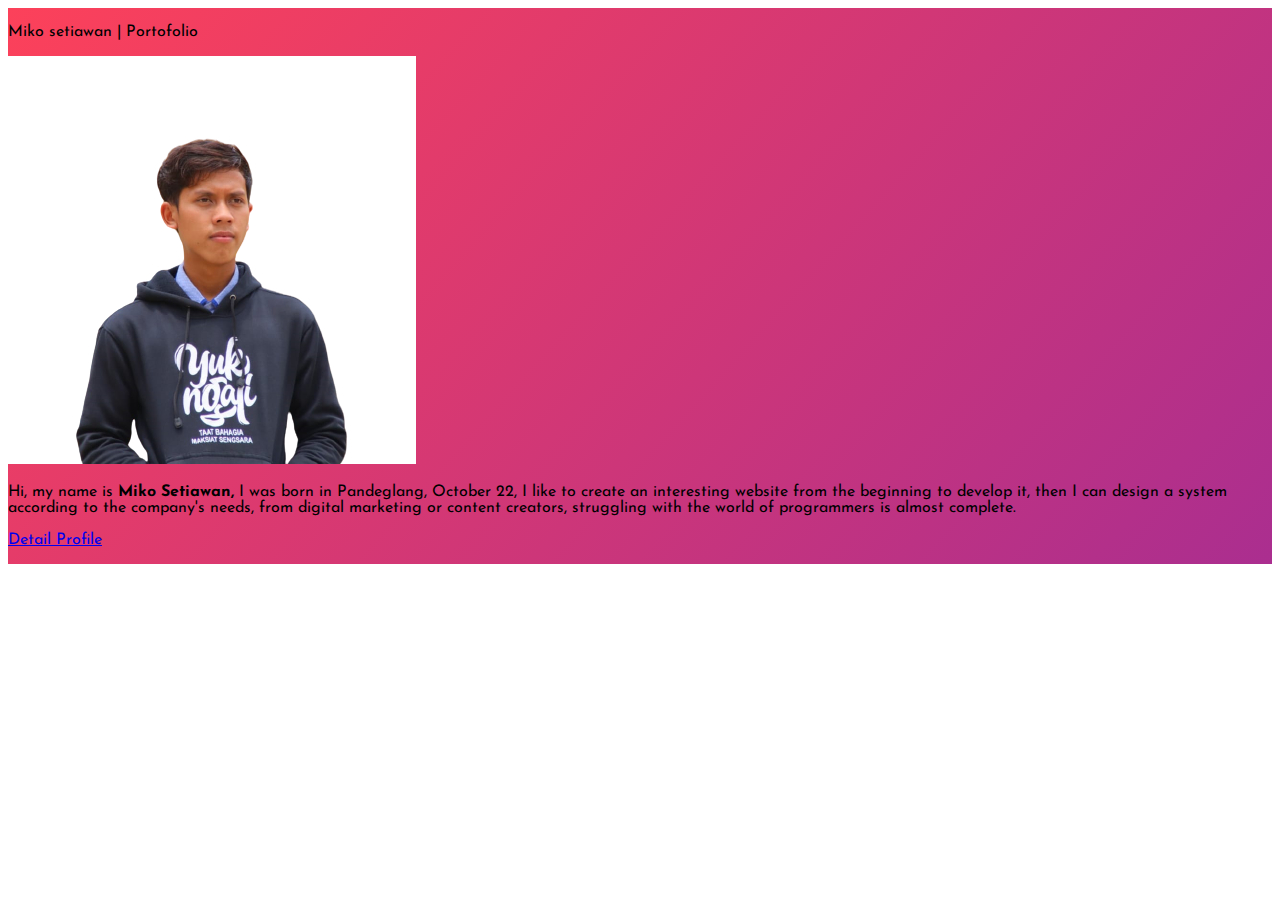
<file: index.html>
<!DOCTYPE html>
<html lang="en">

<head>
    <meta charset="UTF-8">
    <meta http-equiv="X-UA-Compatible" content="IE=edge">
    <meta name="viewport" content="width=device-width, initial-scale=1.0">
    <title>Wellcome! Myportofolio</title>

    <link rel="stylesheet" href="main.css">
    <link href="https://fonts.googleapis.com/css?family=Josefin+Sans" rel="stylesheet">

    <link href="https://cdn.jsdelivr.net/npm/bootstrap@5.2.2/dist/css/bootstrap.min.css" rel="stylesheet"
        integrity="sha384-Zenh87qX5JnK2Jl0vWa8Ck2rdkQ2Bzep5IDxbcnCeuOxjzrPF/et3URy9Bv1WTRi" crossorigin="anonymous">
    <script src="https://cdn.jsdelivr.net/npm/bootstrap@5.2.2/dist/js/bootstrap.bundle.min.js"
        integrity="sha384-OERcA2EqjJCMA+/3y+gxIOqMEjwtxJY7qPCqsdltbNJuaOe923+mo//f6V8Qbsw3"
        crossorigin="anonymous"></script>

</head>

<body>


    <!-- Background & animion & navbar & title -->
    <div class="container-fluid">
        <div class="row">
            <!-- Background animtion-->
            <div class="background">
                <div class="col-lg-12 text-center py-1">
                    <p class="text-white">Miko setiawan | Portofolio</p>
                </div>
                <div class="cube"></div>
                <div class="cube"></div>
                <div class="cube"></div>
                <div class="cube"></div>
                <div class="cube"></div>
                <div class="row mx-auto py-3 my-3 text-center text-white fs-5">
                    <div class="col-lg-12 px-5">
                        <img src="detail/assets/img/pp.jpg" class="w-25 py-3 rounded-circle" alt="mikosetiawan">
                        <p>Hi, my name is <b>Miko Setiawan,</b> I was born in Pandeglang,
                            October 22,
                            I like to create an interesting website from the beginning to develop it, then I can design
                            a
                            system according to the company's needs, from digital marketing or content creators,
                            struggling
                            with the world of programmers is almost complete. </p>

                        <p><a class="btn btn-warning fs-5 my-3" href="detail/index.html">Detail Profile</a></p>
                    </div>
                </div>
            </div>
        </div>
    </div>

</body>

</html>
</file>
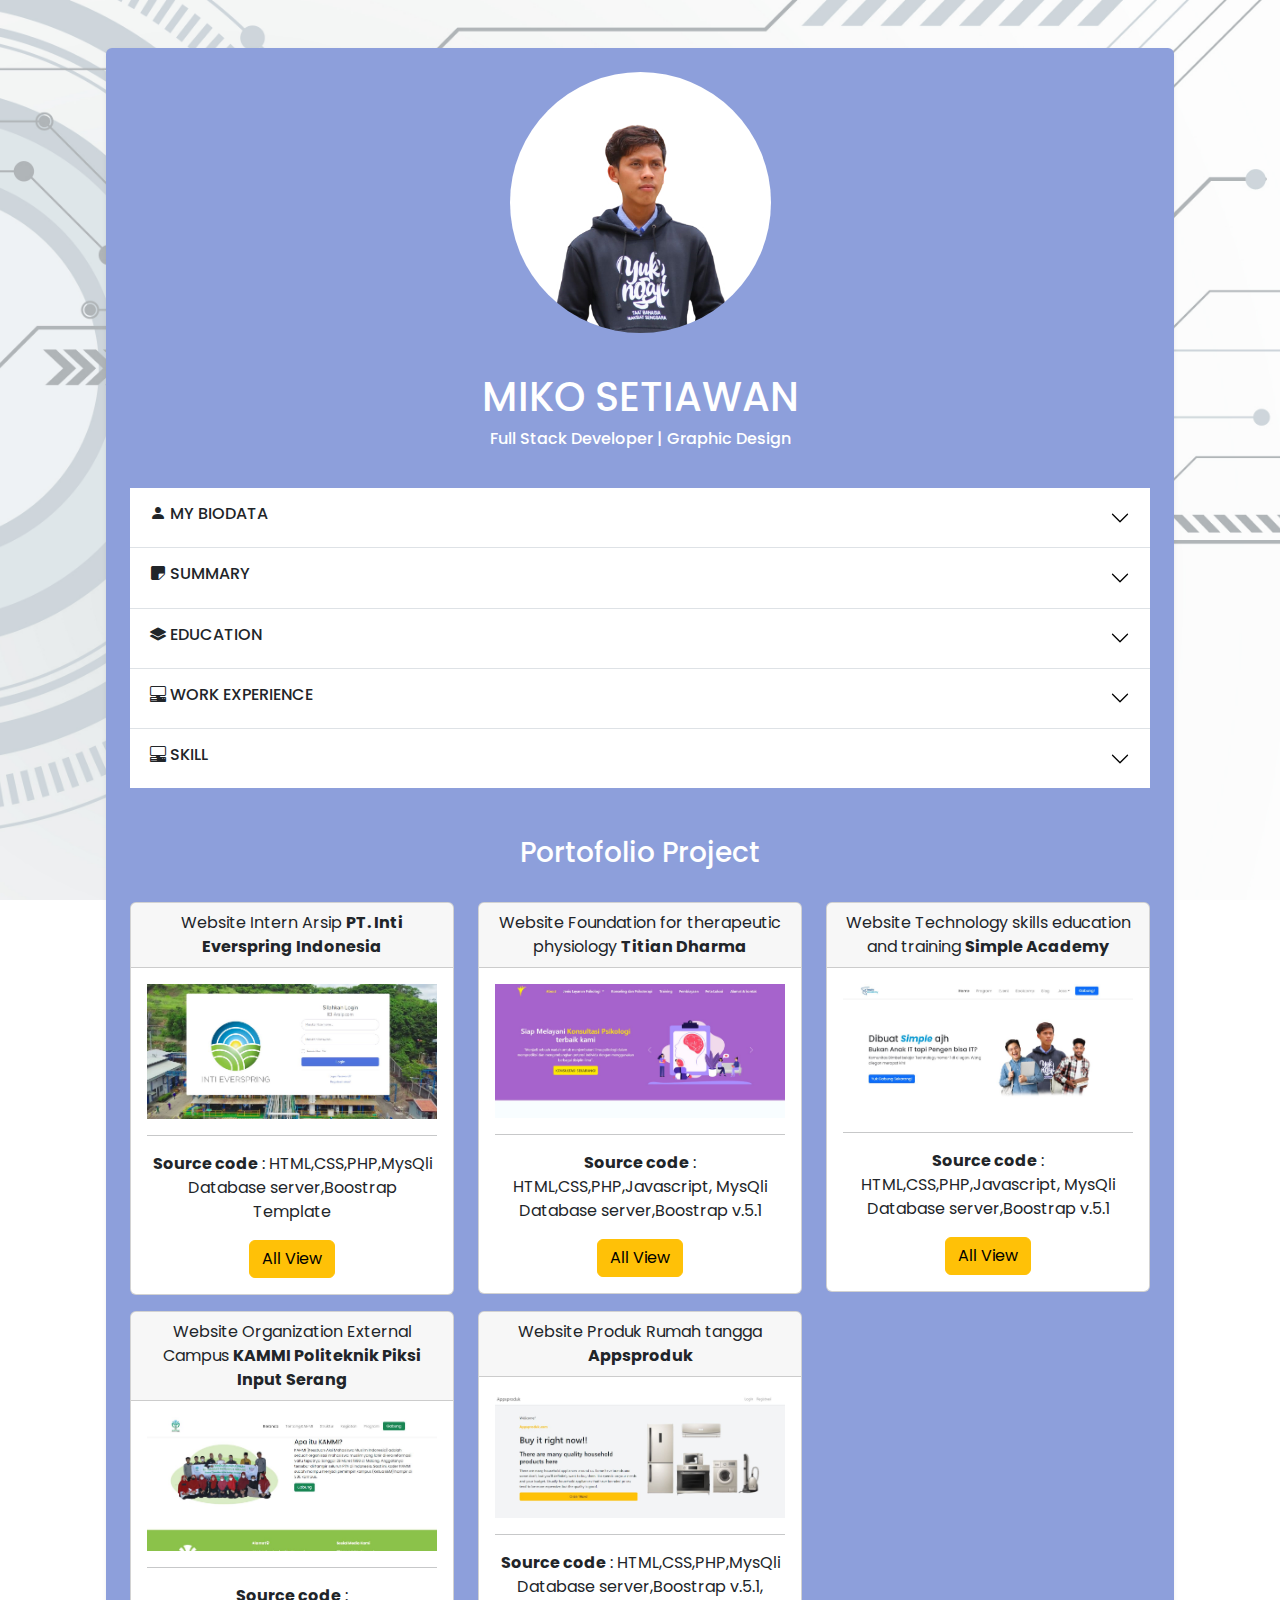
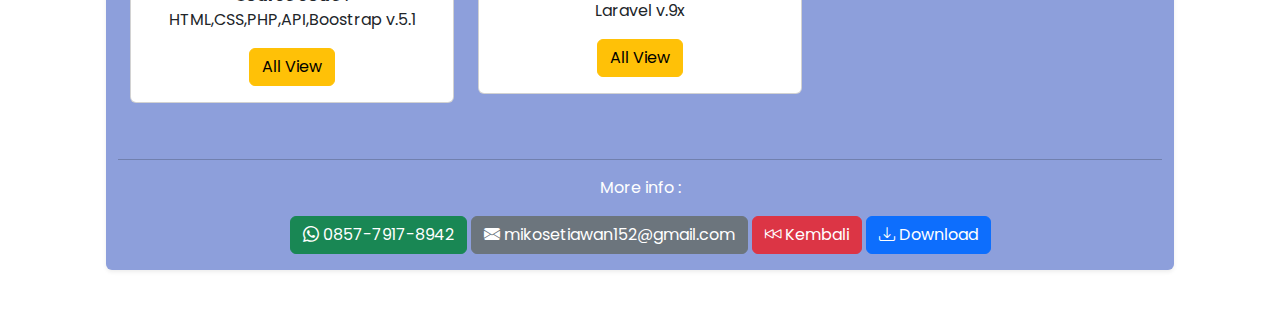
<file: detail/index.html>
<!DOCTYPE html>
<html lang="en">

<head>
    <meta charset="UTF-8">
    <meta http-equiv="X-UA-Compatible" content="IE=edge">
    <meta name="viewport" content="width=device-width, initial-scale=1.0">
    <title>Portofolio Detail | Miko setiawan</title>

    <!-- FONT  -->
    <link rel="preconnect" href="https://fonts.googleapis.com">
    <link rel="preconnect" href="https://fonts.gstatic.com" crossorigin>
    <link
        href="https://fonts.googleapis.com/css2?family=Poppins:ital,wght@0,100;0,400;0,500;0,600;0,700;1,100;1,400;1,500;1,600;1,700&display=swap"
        rel="stylesheet">

    <!-- ICON -->
    <link rel="stylesheet" href="https://cdn.jsdelivr.net/npm/bootstrap-icons@1.9.1/font/bootstrap-icons.css">

    <!-- CSS Boostrap -->
    <link rel="stylesheet" href="assets/css/bootstrap.min.css">
    <link rel="stylesheet" href="assets/css/main.css">


</head>

<body>
    <div class="container py-5 px-5">
        <div class="row text-center bg-color02 rounded shadow-sm">
            <div class="col-lg-12">
                <div class="col py-4">
                    <img src="assets/img/pp.jpg" alt="" class="w-25 rounded-circle">
                </div>
                <div class="col text-white py-3">
                    <h1>MIKO SETIAWAN</h1>
                    <h6>Full Stack Developer | Graphic Design</h6>
                </div>
            </div>
            <div class="row mx-auto py-3">
                <div class="col-lg-12">
                    <div class="accordion accordion-flush" id="accordionFlushExample">
                        <!-- MYBIODATA -->
                        <div class="accordion-item">
                            <h2 class="accordion-header" id="flush-headingOne">
                                <button class="accordion-button collapsed" type="button" data-bs-toggle="collapse"
                                    data-bs-target="#flush-collapseOne" aria-expanded="false"
                                    aria-controls="flush-collapseOne">
                                    <h6 class="bi bi-person-fill"> MY BIODATA</h6>
                                </button>
                            </h2>
                            <div id="flush-collapseOne" class="accordion-collapse collapse"
                                aria-labelledby="flush-headingOne" data-bs-parent="#accordionFlushExample">
                                <div class="accordion-body text-start">
                                    <ul>
                                        <p class="bi bi-person-fill"> Miko setiawan</p>
                                        <p class="bi bi-calendar-fill"> Pandeglang, 22 October 2001</p>
                                        <p class="bi bi-geo-alt-fill"> Jalan Raya Bojonegara No.8, Desa Tunggak,
                                            Kertasana, Kec. Bojonegara, Kabupaten Serang, Banten 42454 <i>(Domicile)</i>
                                        </p>
                                        <p class="bi bi-telephone-fill"> +62857-7917-8942</p>
                                        <p class="bi bi-envelope-fill"> mikosetiawan152@gmail.com</p>
                                        <p class="bi bi-linkedin"> www.linkedin.com/mikosetiawan <a
                                                href="https://www.linkedin.com/in/miko-setiawan-3213661b0/"
                                                class="btn btn-success btn-sm">Lihat</a></p>
                                        <p class="bi bi-github"> github.com/mikosetiawan <a
                                                href="https://github.com/mikosetiawan"
                                                class="btn btn-warning btn-sm">Lihat</a></p>
                                        <p class="bi bi-browser-chrome"> bit.ly/simple-academy <a
                                                href="https://bit.ly/simple-academy"
                                                class="btn btn-primary btn-sm">Lihat</a></p>
                                    </ul>
                                </div>
                            </div>
                        </div>
                        <!-- SUMMARY -->
                        <div class="accordion-item">
                            <h2 class="accordion-header" id="flush-headingTwo">
                                <button class="accordion-button collapsed" type="button" data-bs-toggle="collapse"
                                    data-bs-target="#flush-collapseTwo" aria-expanded="false"
                                    aria-controls="flush-collapseTwo">
                                    <h6 class="bi bi-sticky-fill"> SUMMARY</h6>
                                </button>
                            </h2>
                            <div id="flush-collapseTwo" class="accordion-collapse collapse"
                                aria-labelledby="flush-headingTwo" data-bs-parent="#accordionFlushExample">
                                <div class="accordion-body text-start">
                                    <ul>
                                        <p>Hi, my name is Miko Setiawan, I was born in Pandeglang, October 22, I like to
                                            create an interesting website from the beginning to develop it, then I can
                                            design a system according to the company's needs, from digital marketing or
                                            content creators, struggling with the world of programmers is almost
                                            complete. 2 years running. and the world of design 2 years too, I am a
                                            person who likes challenges, confidence and thoroughness, high enthusiasm,
                                            the main capital that I develop, because I want to grow and develop.</p>
                                    </ul>
                                </div>
                            </div>
                        </div>
                        <!-- EDUCATION -->
                        <div class="accordion-item">
                            <h2 class="accordion-header" id="flush-headingTri">
                                <button class="accordion-button collapsed" type="button" data-bs-toggle="collapse"
                                    data-bs-target="#flush-collapseTri" aria-expanded="false"
                                    aria-controls="flush-collapseTri">
                                    <h6 class="bi bi-layers-fill"> EDUCATION</h6>
                                </button>
                            </h2>
                            <div id="flush-collapseTri" class="accordion-collapse collapse"
                                aria-labelledby="flush-headingTri" data-bs-parent="#accordionFlushExample">
                                <div class="accordion-body text-start">
                                    <ul>
                                        <p class="bi bi-house-door-fill"> SD Negeri 2 Manggung Jaya 2</p>
                                        <p class="bi bi-house-door-fill"> SMP Negeri 3 Cipeucang</p>
                                        <p class="bi bi-house-door-fill"> SMK Negeri 4 Pandeglang <b>(Rekayasa
                                                Perangkant Lunak <i>RPL</i> )</b></p>
                                        <p class="bi bi-house-door-fill"> Politeknik Piksi Input Serang <b>(D3
                                                Management Informatika)</b></p>
                                    </ul>
                                </div>
                            </div>
                        </div>
                        <!-- WORK EXPERIENCE -->
                        <div class="accordion-item">
                            <h2 class="accordion-header" id="flush-headingFor">
                                <button class="accordion-button collapsed" type="button" data-bs-toggle="collapse"
                                    data-bs-target="#flush-collapseFor" aria-expanded="false"
                                    aria-controls="flush-collapseFor">
                                    <h6 class="bi bi-pc-display-horizontal"> WORK EXPERIENCE</h6>
                                </button>
                            </h2>
                            <div id="flush-collapseFor" class="accordion-collapse collapse"
                                aria-labelledby="flush-headingFor" data-bs-parent="#accordionFlushExample">
                                <div class="accordion-body text-start">
                                    <ul>
                                        <h6>- Web Developer -</h6>
                                        <li>Junior Web Developer <b>PT. Inti Everspring Indonesia</b></li>
                                        <li>Full Stack Developer <b>Simple Academy</b></li>
                                        <li>Front End Developer <b>Yayasan Titian Dharma</b></li>
                                        <hr>
                                        <h6>- Graphic Design -</h6>
                                        <li>Dexprint/Op Design <b>PT. Putra Tanjung Jaya / Extra Print</b></li>
                                        <li>Design Graphic <b>Wajada Print</b></li>
                                        <li>Digital Marketing/Content Creator <b>RM. Kondang Roso</b></li>
                                        <li>Content Creator/Freelance <b>Mom's Bakery</b></li>
                                    </ul>
                                </div>
                            </div>
                        </div>
                        <!-- SKILL -->
                        <div class="accordion-item">
                            <h2 class="accordion-header" id="flush-headingFive">
                                <button class="accordion-button collapsed" type="button" data-bs-toggle="collapse"
                                    data-bs-target="#flush-collapseFive" aria-expanded="false"
                                    aria-controls="flush-collapseFive">
                                    <h6 class="bi bi-pc-display-horizontal"> SKILL</h6>
                                </button>
                            </h2>
                            <div id="flush-collapseFive" class="accordion-collapse collapse"
                                aria-labelledby="flush-headingFive" data-bs-parent="#accordionFlushExample">
                                <div class="accordion-body text-start">
                                    <ul>
                                        <h6>- Programming Languange -</h6>
                                        <li>HTML</li>
                                        <li>CSS</li>
                                        <li>PHP</li>
                                        <li>Javascript</li>
                                        <li>Framework Boostrap</li>
                                        <li><i>In the process of learnings Laravel</i></li>
                                        <hr>
                                        <h6>- Graphic Design -</h6>
                                        <li>Adobe Photoshop</li>
                                        <li>Adobe Ilustrator</li>
                                        <li>After Effect</li>
                                        <li>CorelDraw</li>
                                        <li>Canva</li>
                                        <li>Photopea</li>
                                        <hr>
                                        <h6>- Microsoft Office -</h6>
                                        <li>Ms. Word</li>
                                        <li>Ms. Excel</li>
                                        <li>Ms. PowerPoint</li>
                                        <li>Ms. Access</li>
                                        <li>Ms. Pubhliser</li>
                                    </ul>
                                </div>
                            </div>
                        </div>
                    </div>
                </div>
            </div>
            <div class="row mx-auto py-3">
                <h3 class="text-white py-3">Portofolio Project</h3>
                <div class="col-lg-4 card-center py-2">
                    <div class="card">
                        <div class="card-header">
                            Website Intern Arsip <b>PT. Inti Everspring Indonesia</b>
                        </div>
                        <div class="card-body">
                            <img src="assets/img/iei-arsip.JPG" class="w-100" alt="">
                            <hr>
                            <p><b>Source code</b> : HTML,CSS,PHP,MysQli Database server,Boostrap Template</p>
                            <a href="assets/detail/viewImage.html" class="btn btn-warning" target="_blank">All View</a>
                        </div>
                    </div>
                </div>
                <div class="col-lg-4 card-center py-2">
                    <div class="card">
                        <div class="card-header">
                            Website Foundation for therapeutic physiology <b>Titian Dharma</b>
                        </div>
                        <div class="card-body">
                            <img src="assets/img/titian-dharma.JPG" class="w-100" alt="">
                            <hr>
                            <p><b>Source code</b> : HTML,CSS,PHP,Javascript, MysQli Database server,Boostrap v.5.1</p>
                            <a href="assets/detail/viewImage.html" class="btn btn-warning" target="_blank">All View</a>
                        </div>
                    </div>
                </div>
                <div class="col-lg-4 card-center py-2">
                    <div class="card">
                        <div class="card-header">
                            Website Technology skills education and training <b>Simple Academy</b>
                        </div>
                        <div class="card-body">
                            <img src="assets/img/simple-academy.JPG" class="w-100" alt="">
                            <hr>
                            <p><b>Source code</b> : HTML,CSS,PHP,Javascript, MysQli Database server,Boostrap v.5.1</p>
                            <a href="assets/detail/viewImage.html" class="btn btn-warning" target="_blank">All View</a>
                        </div>
                    </div>
                </div>
                <div class="col-lg-4 card-center py-2">
                    <div class="card">
                        <div class="card-header">
                            Website Organization External Campus <b>KAMMI Politeknik Piksi Input Serang</b>
                        </div>
                        <div class="card-body">
                            <img src="assets/img/kammi.JPG" class="w-100" alt="">
                            <hr>
                            <p><b>Source code</b> : HTML,CSS,PHP,API,Boostrap v.5.1</p>
                            <a href="assets/detail/viewImage.html" class="btn btn-warning" target="_blank">All View</a>
                        </div>
                    </div>
                </div>
                <div class="col-lg-4 card-center py-2">
                    <div class="card">
                        <div class="card-header">
                            Website Produk Rumah tangga <b>Appsproduk</b>
                        </div>
                        <div class="card-body">
                            <img src="assets/img/appsproduk.JPG" class="w-100" alt="">
                            <hr>
                            <p><b>Source code</b> : HTML,CSS,PHP,MysQli Database server,Boostrap v.5.1, Laravel v.9x</p>
                            <a href="assets/detail/viewImage.html" class="btn btn-warning" target="_blank">All View</a>
                        </div>
                    </div>
                </div>
            </div>
            <div class="col py-3">
                <hr>
                <p class="text-white">More info :</p>
                <div class="col">
                    <a href="" class="btn btn-success bi bi-whatsapp"> 0857-7917-8942</a>
                    <a href="" class="btn btn-secondary bi bi-envelope-fill"> mikosetiawan152@gmail.com</a>
                    <a href="../index.html" class="btn btn-danger bi bi-skip-backward"> Kembali</a>
                    <a href="../assets/cv/cvMiko.pdf" class="btn btn-primary bi bi-download"> Download</a>
                </div>
            </div>
        </div>
    </div>




    <!-- JS Boostrap -->
    <script src="assets/js/jquery-3.6.1.min.js"></script>
    <script src="assets/js/bootstrap.bundle.min.js"></script>


</body>

</html>
</file>
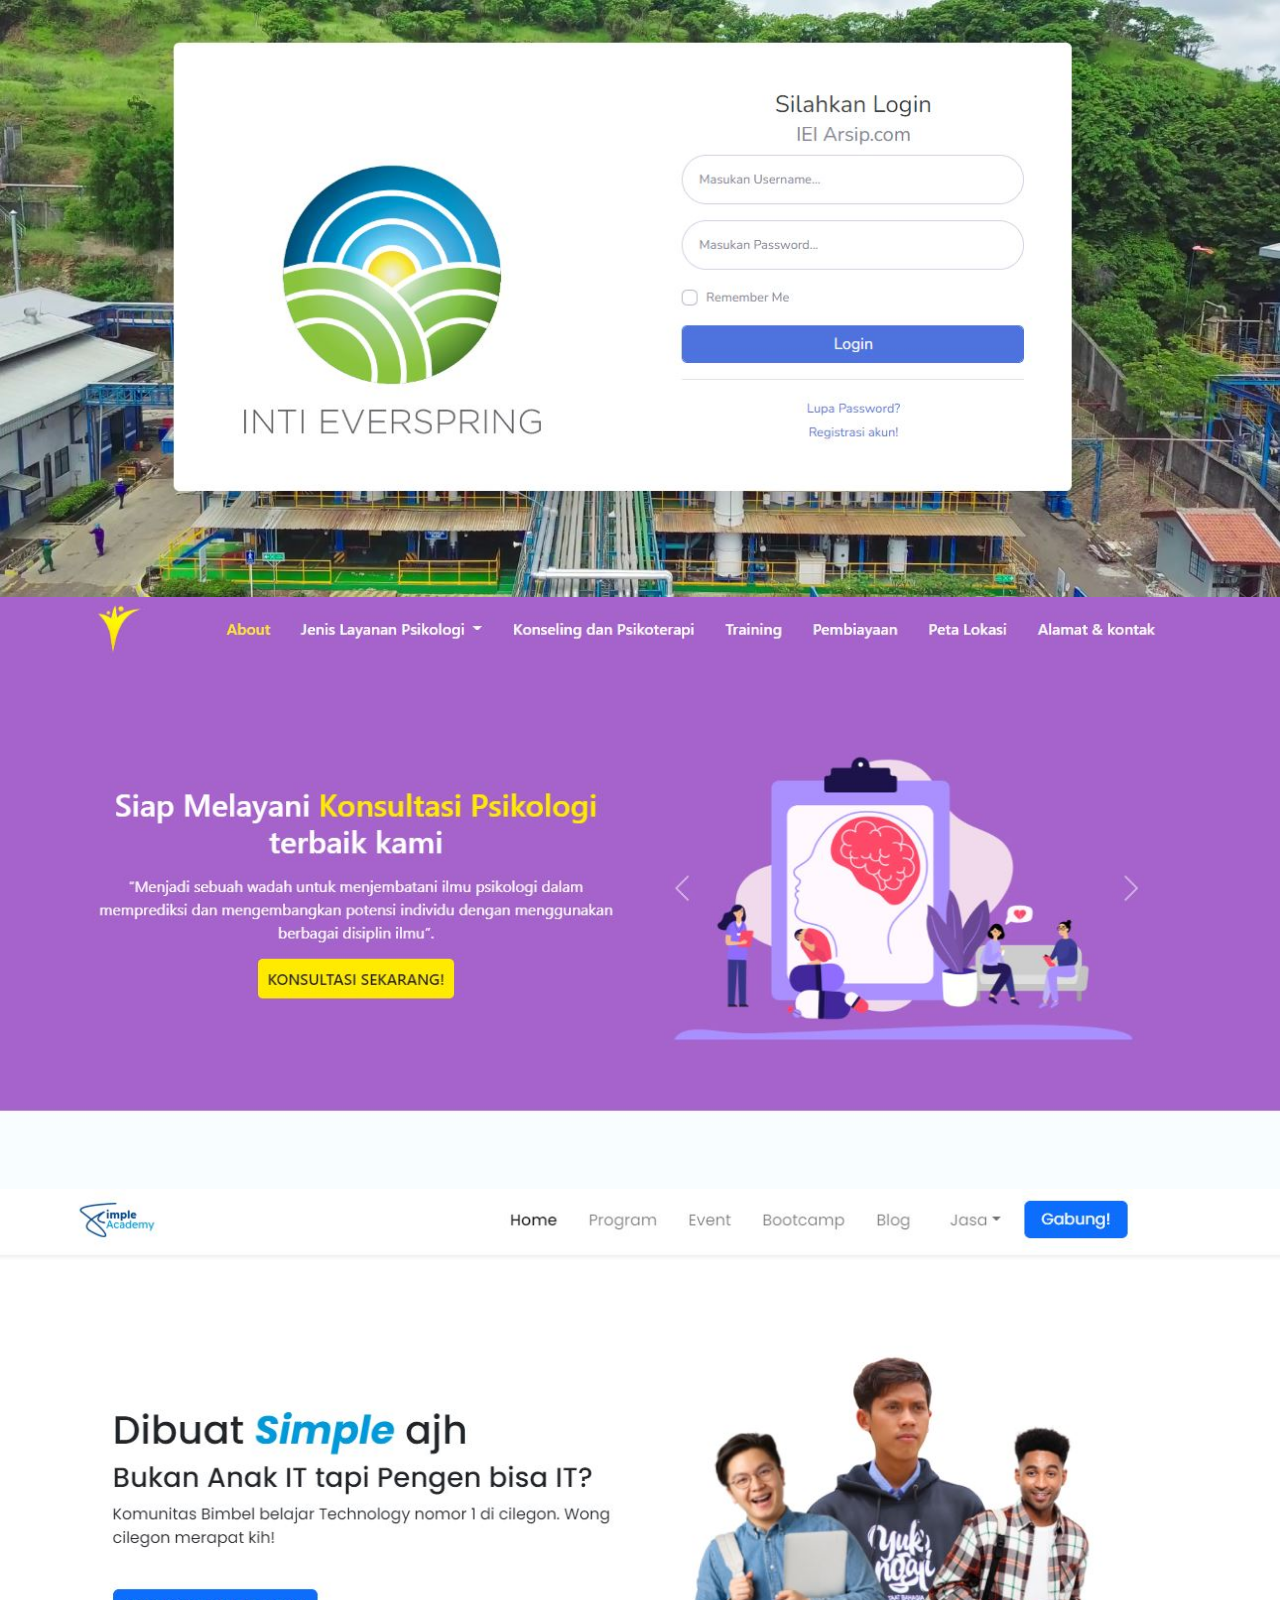
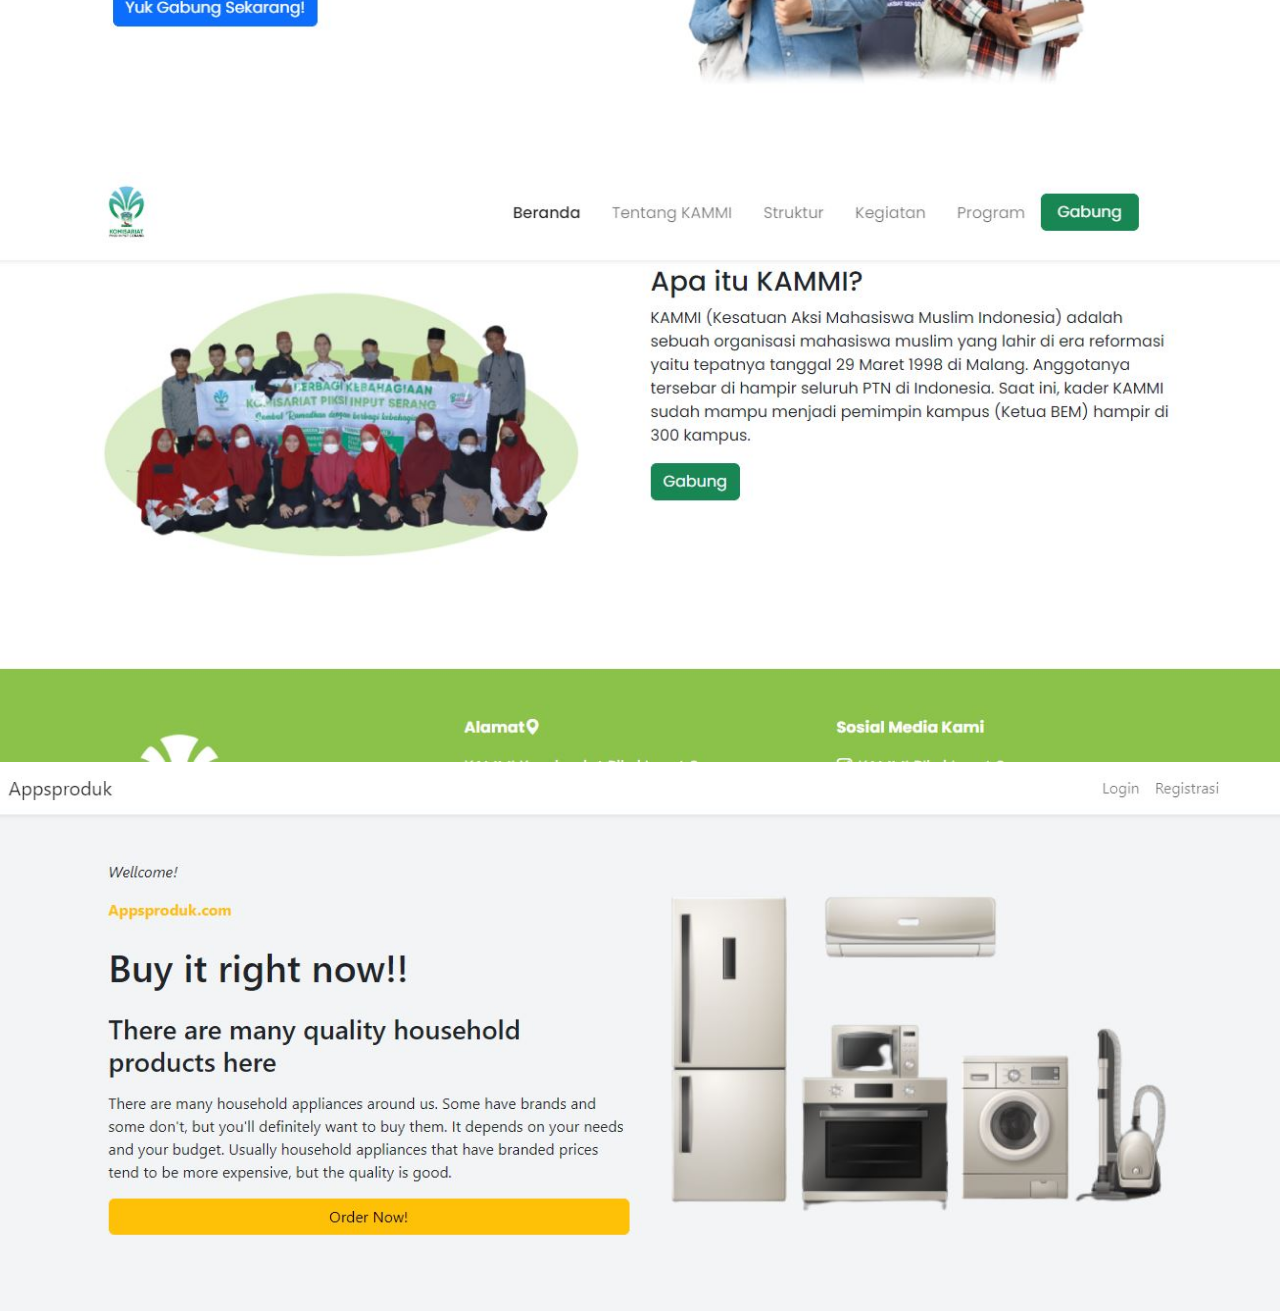
<file: detail/assets/detail/viewImage.html>
<!DOCTYPE html>
<html lang="en">

<head>
    <meta charset="UTF-8">
    <meta http-equiv="X-UA-Compatible" content="IE=edge">
    <meta name="viewport" content="width=device-width, initial-scale=1.0">
    <title>All View Image</title>

    <!-- FONT  -->
    <link rel="preconnect" href="https://fonts.googleapis.com">
    <link rel="preconnect" href="https://fonts.gstatic.com" crossorigin>
    <link
        href="https://fonts.googleapis.com/css2?family=Poppins:ital,wght@0,100;0,400;0,500;0,600;0,700;1,100;1,400;1,500;1,600;1,700&display=swap"
        rel="stylesheet">

    <!-- ICON -->
    <link rel="stylesheet" href="https://cdn.jsdelivr.net/npm/bootstrap-icons@1.9.1/font/bootstrap-icons.css">

    <!-- CSS Boostrap -->
    <link rel="stylesheet" href="../css/bootstrap.min.css">
    <!-- <link rel="stylesheet" href="../css/main.css"> -->

</head>

<body>
    <img src="../img/iei-arsip.JPG" class="w-100 img-fluid" type="">
    <img src="../img/titian-dharma.JPG" class="w-100 img-fluid" type="">
    <img src="../img/simple-academy.JPG" class="w-100 img-fluid" type="">
    <img src="../img/kammi.JPG" class="w-100 img-fluid" type="">
    <img src="../img/appsproduk.JPG" class="w-100 img-fluid" type="">
</body>

</html>
</file>
<file: main.css>
body {
    font-family: 'Josefin Sans', sans-serif;
    box-sizing: border-box;
}

/* ============= Animation background ========= */
.background {
    background: linear-gradient(132deg, #FC415A, #591BC5, #212335);
    background-size: 400% 400%;
    animation: Gradient 15s ease infinite;
    position: relative;
    height: auto;
    width: 100%;
    overflow: hidden;
    padding: 0;
    margin: 0px;
}

.cube {
    position: absolute;
    top: 80vh;
    left: 45vw;
    width: 10px;
    height: 10px;
    border: solid 1px #D7D4E4;
    transform-origin: top left;
    transform: scale(0) rotate(0deg) translate(-50%, -50%);
    animation: cube 12s ease-in forwards infinite;
}

.cube:nth-child(2n) {
    border-color: #FFF;
}

.cube:nth-child(2) {
    animation-delay: 2s;
    left: 25vw;
    top: 40vh;
}

.cube:nth-child(3) {
    animation-delay: 4s;
    left: 75vw;
    top: 50vh;
}

.cube:nth-child(4) {
    animation-delay: 6s;
    left: 90vw;
    top: 10vh;
}

.cube:nth-child(5) {
    animation-delay: 8s;
    left: 10vw;
    top: 85vh;
}

.cube:nth-child(6) {
    animation-delay: 10s;
    left: 50vw;
    top: 10vh;
}


/* Animate Background*/
@keyframes Gradient {
    0% {
        background-position: 0% 50%;
    }

    50% {
        background-position: 100% 50%;
    }

    100% {
        background-position: 0% 50%;
    }
}

@keyframes cube {
    from {
        transform: scale(0) rotate(0deg) translate(-50%, -50%);
        opacity: 1;
    }

    to {
        transform: scale(20) rotate(960deg) translate(-50%, -50%);
        opacity: 0;
    }
}

.sizes-foto {
    width: 50px;
    height: auto;
}
</file>
<file: detail/assets/css/main.css>
* {
    font-family: 'Poppins', sans-serif;
}

body {
    background-image: url(../img/bg.jpg);
    background-attachment: fixed;
    background-position: center;
    background-repeat: no-repeat;
    background-size: cover;
}

.bg-color01 {
    background-color: #4663c6;
}

.bg-color02 {
    background-color: #8d9fdb;
}
</file>
